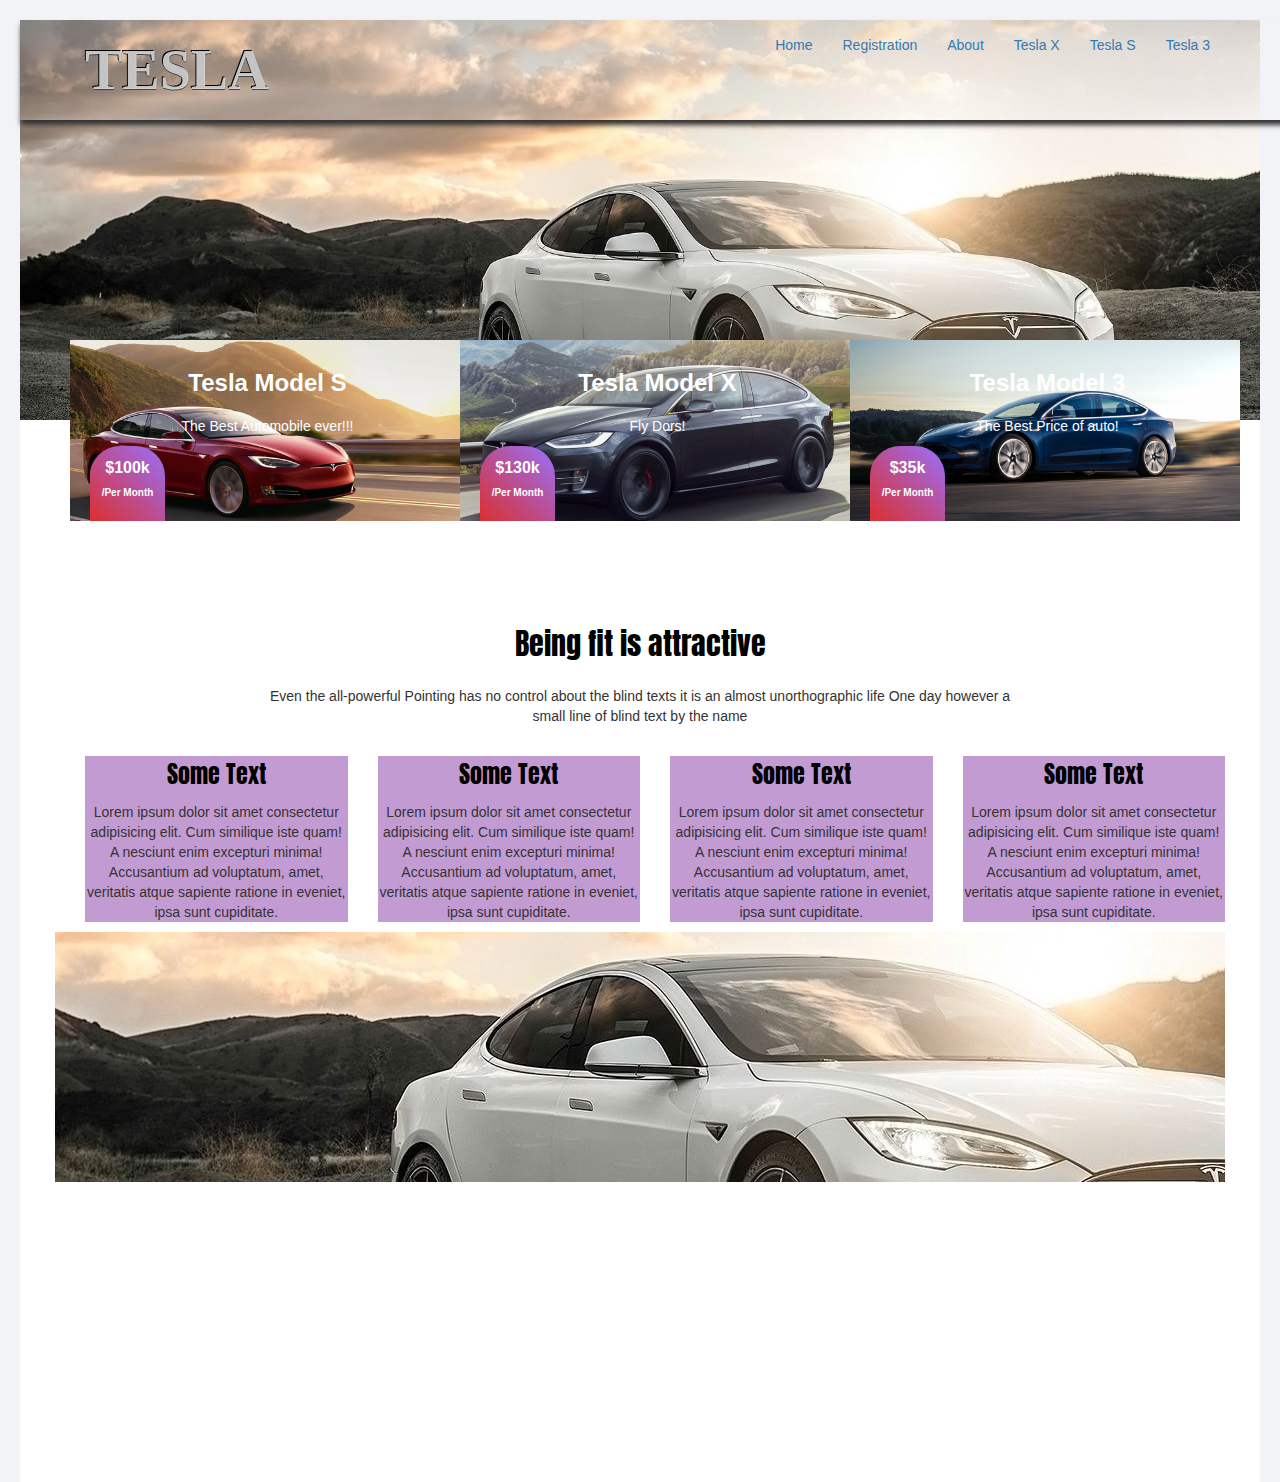
<file: index.html>
<!DOCTYPE html>
<html lang="en">

<head>
    <meta charset="UTF-8">
    <meta name="viewport" content="width=device-width, initial-scale=1.0">
    <meta http-equiv="X-UA-Compatible" content="ie=edge">
    <link rel="stylesheet" type="text/css" href="style/css/bootstrap.css" />
    <link rel="stylesheet" type="text/css" href="style/fonts/fa-solid-900.svg" />
    <link rel="stylesheet" href="style/styleM.css">
    <link href="https://fonts.googleapis.com/css?family=Courgette" rel="stylesheet">
    <link rel="stylesheet" href="style/css/animated.css">
    <link rel="stylesheet" href="https://fonts.googleapis.com/css?family=Anton">
    <link rel="stylesheet" href="https://use.fontawesome.com/releases/v5.0.13/css/all.css" integrity="sha384-DNOHZ68U8hZfKXOrtjWvjxusGo9WQnrNx2sqG0tfsghAvtVlRW3tvkXWZh58N9jp" crossorigin="anonymous">


    <!-- <link rel="stylesheet" href="style/styleS.css"> -->

    <title>Document</title>
</head>

<body>

    <div class="container-fluid row-header">

    </div>
    <div class="container">
        <div class="container" style="position: absolute;">
            <div class="row">
                <div class="col-lg-2 col-sm-2 col-xs-2 bounceInDown animated">
                    <h1>
                        TESLA
                    </h1>
                </div>
                <div type="button" class="navbar-toggle" data-toggle="collapse" data-target="#responsive-menu">
                    <span class="icon-bar mini-menu"></span>
                    <span class="icon-bar mini-menu"></span>
                    <span class="icon-bar mini-menu"></span>
                </div>
                <div class="navbar-collapse collapse bounceInDown animated" id="responsive-menu">
                    <ul class="nav navbar-nav pull-right" id="Menu">
                        <li>
                            <a href="/">Home</a>
                        </li>
                        <li>
                            <a href="/reg.html">Registration</a>
                        </li>
                        <li>
                            <a href="/about.html">About</a>
                        </li>
                        <li>
                            <a href="carTeslaX.html">Tesla X</a>
                        </li>
                        <li>
                            <a href="#">Tesla S</a>
                        </li>
                        <li>
                            <a href="#">Tesla 3</a>
                        </li>

                    </ul>

                </div>
            </div>
        </div>

    </div>
    <!-- Верхушка -->
    <div class="headerImage">

    </div>

    <!-- Шоб все було чотко писати в цьому діві -->
    <div class="container text-center" id="center">
        <div class="row">
            <div class="col-lg-12">
                <div class="container">
                    <div class="row">
                        <div class="col-lg-4 small_image bounceInLeft animated" style="background-image:url(/images/tesla_s_small.jpg);">
                            <h3>
                                Tesla Model S
                            </h3>
                            <p>
                                The Best Automobile ever!!!
                            </p>
                            <span>
                                $100k
                                <br>
                                <small>/Per Month</small>
                            </span>
                        </div>
                        <div class="col-lg-4 small_image" style="background-image:url(/images/Tesla_X_Small.jpg);">
                            <h3>
                                Tesla Model X
                            </h3>
                            <p>
                                Fly Dors!
                            </p>
                            <span>
                                $130k
                                <br>
                                <small>/Per Month</small>
                            </span>
                        </div>
                        <div class="col-lg-4 small_image bounceInRight animated" style="background-image:url(/images/Tesla_3_Small.jpg);">
                            <h3>
                                Tesla Model 3
                            </h3>
                            <p>
                                The Best Price of auto!
                            </p>
                            <span>
                                $35k
                                <br>
                                <small>/Per Month</small>
                            </span>
                        </div>
                    </div>
                </div>
            </div>
        </div>
    </div>

    <div class="inform_center animate-box fadeInUp animated-fast">
        <div class="container">
            <div class="row">
                <div class="col-md-8 col-md-offset-2 text-center colorlib-heading fadeInDown animated">
                    <h2>
                        Being fit is attractive
                    </h2>
                    <p>
                        Even the all-powerful Pointing has no control about the blind texts it is an almost unorthographic life One day however a
                        small line of blind text by the name
                    </p>
                </div>
            </div>
            <div class="container text-center zoomIn animated">
                <div class="row">
                    <div class="col-md-3">
                        <div class="inform">
                                <span class="icon">
                                        <i class="fab fa-app-store fa-gradient Size_Up"></i>
                                </span>
                                <div class="informText">
                                    <h3>
                                        Some Text
                                    </h3>
                                    <p>
                                        Lorem ipsum dolor sit amet consectetur adipisicing elit. Cum similique iste quam! A nesciunt enim excepturi minima! Accusantium ad voluptatum, amet, veritatis atque sapiente ratione in eveniet, ipsa sunt cupiditate.
                                    </p>
                                </div>
                        </div>
                    </div>
                    <div class="col-md-3">
                        <div class="inform">
                                <span class="icon">
                                        <i class="fas fa-address-card fa-gradient Size_Up"></i>
                                </span>
                                <div class="informText">
                                    <h3>
                                        Some Text
                                    </h3>
                                    <p>
                                        Lorem ipsum dolor sit amet consectetur adipisicing elit. Cum similique iste quam! A nesciunt enim excepturi minima! Accusantium ad voluptatum, amet, veritatis atque sapiente ratione in eveniet, ipsa sunt cupiditate.
                                    </p>
                                </div>
                        </div>
                    </div>
                    <div class="col-md-3">
                        <div class="inform">
                                <span class="icon">
                                        <i class="fab fa-github-square fa-gradient Size_Up"></i>
                                    </span>
                                <div class="informText">
                                    <h3>
                                        Some Text
                                    </h3>
                                    <p>
                                        Lorem ipsum dolor sit amet consectetur adipisicing elit. Cum similique iste quam! A nesciunt enim excepturi minima! Accusantium ad voluptatum, amet, veritatis atque sapiente ratione in eveniet, ipsa sunt cupiditate.
                                    </p>
                                </div>
                        </div>
                    </div>
                    <div class="col-md-3">  
                        <div class="inform">
                            <span class="icon">
                                    <i class="far fa-user fa-gradient Size_Up"></i>
                            </span>
                            <div class="informText">
                                <h3>
                                    Some Text
                                </h3>
                                <p>
                                    Lorem ipsum dolor sit amet consectetur adipisicing elit. Cum similique iste quam! A nesciunt enim excepturi minima! Accusantium ad voluptatum, amet, veritatis atque sapiente ratione in eveniet, ipsa sunt cupiditate.
                                </p>
                            </div>
                               
                        </div>
                    </div>
                </div>

            </div>
        </div>
    </div>
    <div class="container footerimg" data-stellar-background-ratio="0.5">
        <div class="row">
            <div class="container">

            </div>
        </div>
    </div>
    <div class="container footer">
            <div class="row">
                <div class="container">
    
                </div>
            </div>
        </div>
    <script src="https://ajax.googleapis.com/ajax/libs/jquery/3.3.1/jquery.min.js"></script>
    <script src="style/js/bootstrap.js"></script>

</body>

</html>
</file>
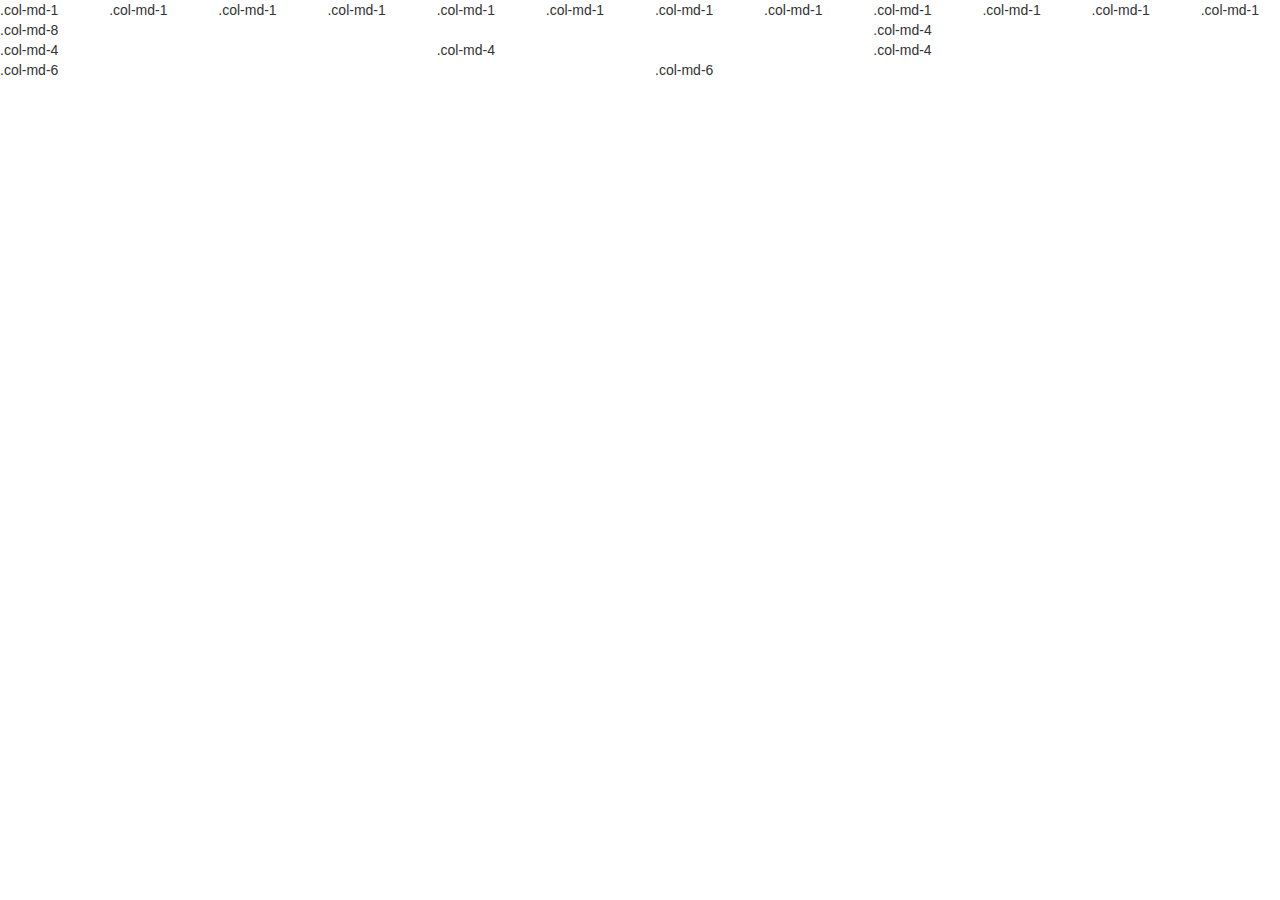
<file: indexM.html>
<!DOCTYPE html>
<html lang="en">
<head>
    <meta charset="UTF-8">
    <meta name="viewport" content="width=device-width, initial-scale=1.0">
    <meta http-equiv="X-UA-Compatible" content="ie=edge">
    <link rel="stylesheet" href="style/css/bootstrap.css">
    <title>Document</title>
</head>
<body>
    


    <div class="row">
        <div class="col-md-1">.col-md-1</div>
        <div class="col-md-1">.col-md-1</div>
        <div class="col-md-1">.col-md-1</div>
        <div class="col-md-1">.col-md-1</div>
        <div class="col-md-1">.col-md-1</div>
        <div class="col-md-1">.col-md-1</div>
        <div class="col-md-1">.col-md-1</div>
        <div class="col-md-1">.col-md-1</div>
        <div class="col-md-1">.col-md-1</div>
        <div class="col-md-1">.col-md-1</div>
        <div class="col-md-1">.col-md-1</div>
        <div class="col-md-1">.col-md-1</div>
      </div>
      <div class="row">
        <div class="col-md-8">.col-md-8</div>
        <div class="col-md-4">.col-md-4</div>
      </div>
      <div class="row">
        <div class="col-md-4">.col-md-4</div>
        <div class="col-md-4">.col-md-4</div>
        <div class="col-md-4">.col-md-4</div>
      </div>
      <div class="row">
        <div class="col-md-6">.col-md-6</div>
        <div class="col-md-6">.col-md-6</div>
      </div>
</body>
</html>
</file>
<file: style/styleM.css>
#center span small
{
    font-size: 10px;
}
.text-center
{
    text-align: center;

}
.inform
{
<<<<<<< HEAD
    padding: 0px;
    margin: 0px;
    height: 100%;
    background-color: rgba(155, 89, 182, 0.6);
     /* background: 
     linear-gradient(rgba(155, 89, 182, 0.6),rgba(255, 255, 255, 0));   */
}
html {
    height: 110%;
    z-index: -2;
	background: 
		linear-gradient(rgba(155, 89, 182, 0.6),  rgba(245, 245, 245, 0.2));   
=======
    margin-bottom: 30px;
    position: relative;
    background: #f2f3f7;
    padding: 20px;
    z-index: 0;
}
#center span
{
    background: linear-gradient(45deg, #DC2F2F 0%, #9870FC 100%);
    display: block;
    border-top-left-radius : 30px;
    border-top-right-radius : 30px;
    height: 75px;
    width: 75px;
    padding-top: 3%;
    font-size: 16px;
    color: white;
    font-weight: bold;
}
#center h3
{
    margin-bottom: 20px;
>>>>>>> 100ca7abf8be8976a7273c721d1ad6e14a230c19
}

.row-header
{

    background-color: rgba(245, 245, 245, 0.2);
    height: 100px ;
    width: 100%;
    background-repeat: repeat-x;
    position: absolute;
    z-index: 0;
    box-shadow: 1px 5px 5px;
} 
.small_image:hover
{
    background-size: 120%;
    transition: all 1s;
}
.small_image
{
    background-size: 100%;
    background-position: center center;
    background-repeat: no-repeat;
    padding-top: 10px;
    padding-left: 20px;
    color: white;
    transition: all 1s;

}
.fa-gradient {
	background: -webkit-gradient(linear, left top, left bottom, from(#DC2F2F), to(#9870FC));
	-webkit-background-clip: text;
	-webkit-text-fill-color: transparent;
}
button
{
    size:100%;
    transition: all 1s;
}
button:hover
{
    size:90%;
    transition: all 1s;
}
.Size_Up
{
    font-size: 5em;
    transition: all 1s;
}
.footerimg
{
    height: 250px;
    background-image:url("/images/header.jpg");
    background-position: 50%;
    -moz-background-inline-policy:"0.5";
    position: relative;
}
.footer
{
    height: 300px;
}
.Size_Up:hover
{
    font-size: 6em;
    transition: all 1s;
}

.small_image h3
{
    font-weight: bold;
}
h1 {
    font-family: "fa-solid-900";
    font-weight: bold;
    font-size: 4em;
    text-shadow: -1px -1px #000,
                 0 1px 0 #444;
    color: rgba(245, 245, 245, 0.8);
   
    }

  

.inform h3
{
    font-family: 'Anton', sans-serif;
    color: #000; 
    line-height: 1.5;
}
h2
{
    font-family: 'Anton', sans-serif;
    color: #000;
    margin: 0 0 20px 0;
    line-height: 1.5;
}
.mini-menu
{
    background-color: aliceblue;
}
.inform_center, .inform_center row
{
    margin-top: 100px;
}



.headerImage 
{
    

    background-size: cover;

    background-image:url("/images/header.jpg");
    background-repeat: no-repeat;
    height:700px;
}
#center
{
    margin-top: -80px;
}
@media (max-width:1400px)
{
    .headerImage
    {
        height: 400px;
    }
}
@media (max-width:768px)
{
    .headerImage
    {
        height: 350px;
    }
}
@media (max-width:100px)
{
    .headerImage
    {
        height: 50px;
    }
}
</file>
<file: style/styleS.css>
#success_message{ display: none;}

body {
background-image: url("../images/login-semi-interior.jpg");
background-size: cover;
}

.form-horizontal {
border: none;
	opacity: 0.9;
	background: none;
		
}

br{
border: 15em;

}
label {
	/* color:red;
	font-weight:bold;
	text-transform: capitalize; */
	/* font-size: 12px;
	background: -webkit-linear-gradient(hsl(135, 92%, 47%), #333);
	-webkit-background-clip: text;
	-webkit-text-fill-color: transparent */
	background: linear-gradient(green, red);  /* подробнее про градиенты */ 
	-webkit-background-clip: text;  /* подробнее про background-clip */ 
	color: transparent;

}

#contact_form {
margin-top: 10%;


}



.btn-warning:hover {

font-size: 12px;
transition: all 1s;

}
</file>
